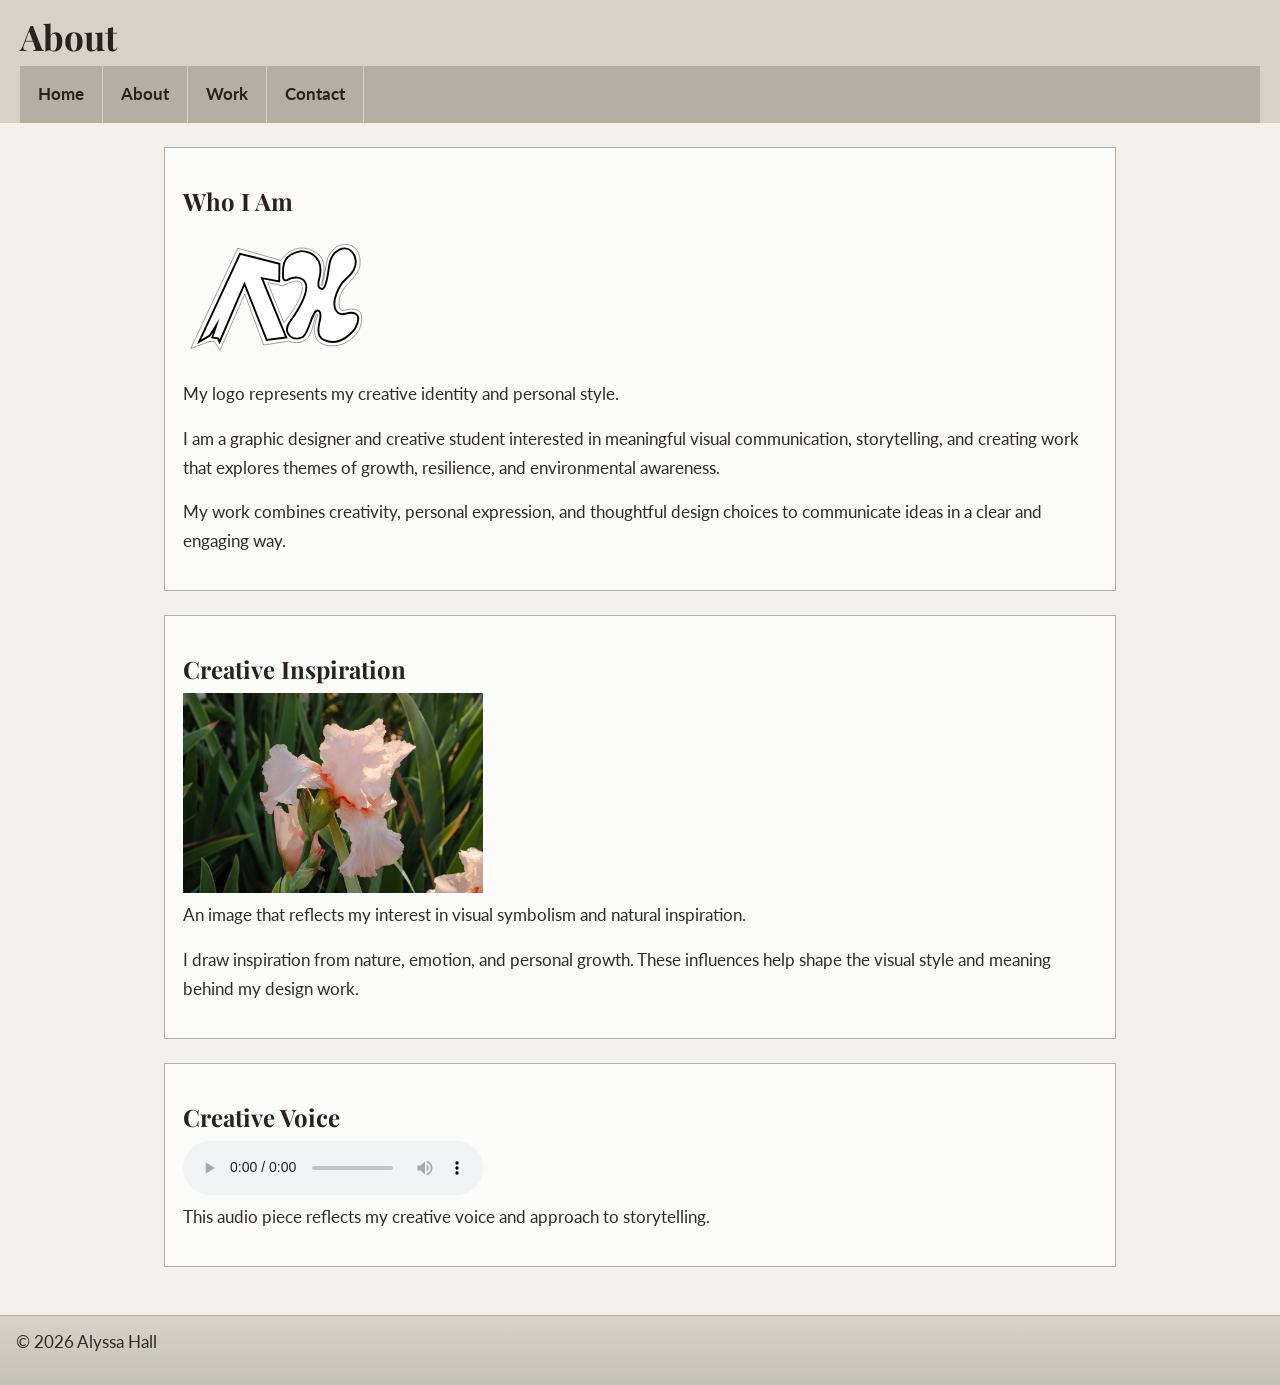
<file: about.html>
<!DOCTYPE html>
<html lang="en">
<head>
  <meta charset="UTF-8">
  <meta name="viewport" content="width=device-width, initial-scale=1.0">
  <title>Alyssa Hall | About</title>

  <link rel="preconnect" href="https://fonts.googleapis.com">
  <link rel="preconnect" href="https://fonts.gstatic.com" crossorigin>

  <link href="https://fonts.googleapis.com/css2?family=Lato:wght@400;700&family=Playfair+Display:wght@700&display=swap" rel="stylesheet">

  <link rel="stylesheet" href="css/styles.css">
</head>
<body>

 <header>
  <h1>About</h1>
  <nav aria-label="Primary">
      <ul>
        <li><a class="nav-home" href="index.html">Home</a></li>
        <li><a href="about.html">About</a></li>
        <li><a class="nav-work" href="work.html">Work</a></li>
        <li><a class="nav-contact" href="contact.html">Contact</a></li>
      </ul>
    </nav>
  </header>

  <main>
    <section>
      <h2>Who I Am</h2>

      <figure>
        <object data="img/logo.svg" type="image/svg+xml" width="200">
          Alyssa Hall logo
        </object>

        <figcaption>My logo represents my creative identity and personal style.</figcaption>
      </figure>

      <p>I am a graphic designer and creative student interested in <span class="highlight">meaningful visual communication</span>, storytelling, and creating work that explores themes of growth, resilience, and environmental awareness.</p>

      <p>My work combines creativity, personal expression, and thoughtful design choices to communicate ideas in a clear and engaging way.</p>
    </section>

    <section>
      <h2>Creative Inspiration</h2>

      <figure>
        <img src="img/iris.jpg" alt="Purple iris flower representing natural inspiration and visual symbolism" width="300">

        <figcaption>An image that reflects my interest in visual symbolism and natural inspiration.</figcaption>
      </figure>

      <p>I draw inspiration from nature, emotion, and personal growth. These influences help shape the visual style and meaning behind my design work.</p>
    </section>

    <section>
      <h2>Creative Voice</h2>

      <figure>
        <audio controls>
          <source src="media/art-poem.m4a" type="audio/mp4">
          Your browser does not support the audio element.
        </audio>

        <figcaption>This audio piece reflects my creative voice and approach to storytelling.</figcaption>
      </figure>
    </section>
  </main>

  <footer>
    <p>&copy; 2026 Alyssa Hall</p>
  </footer>

</body>
</html>
</file>
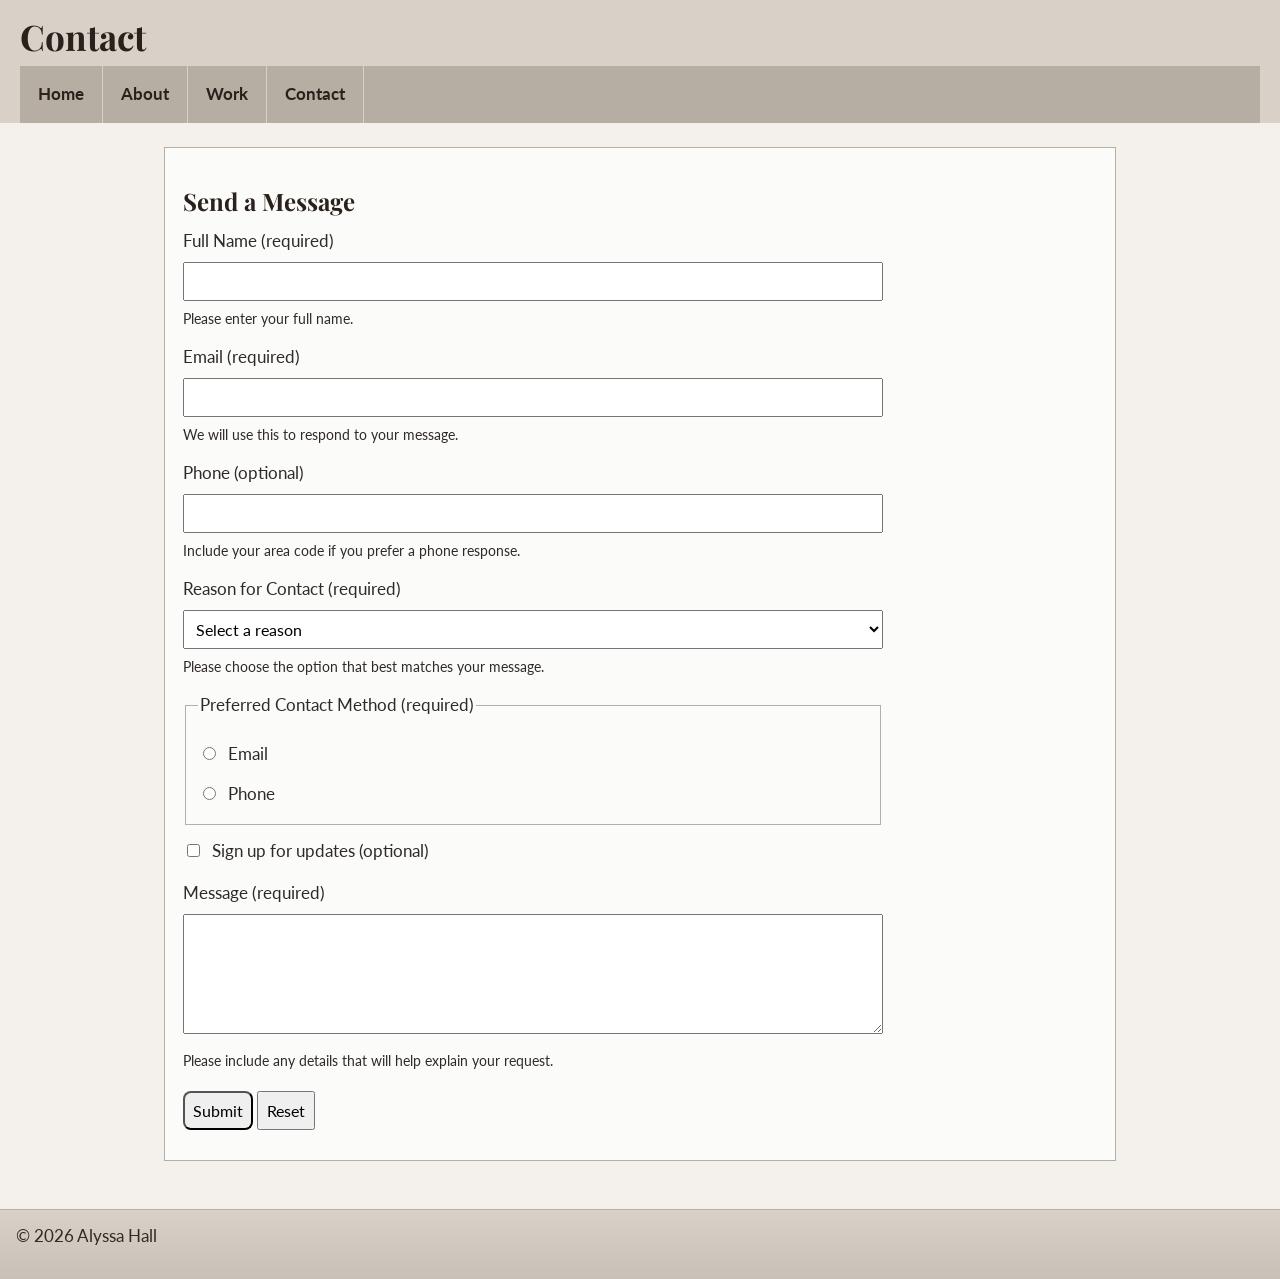
<file: contact.html>
<!DOCTYPE html>
<html lang="en">
<head>
  <meta charset="UTF-8">
  <meta name="viewport" content="width=device-width, initial-scale=1.0">
  <title>Alyssa Hall | Contact</title>

  <link rel="preconnect" href="https://fonts.googleapis.com">
  <link rel="preconnect" href="https://fonts.gstatic.com" crossorigin>

  <link href="https://fonts.googleapis.com/css2?family=Lato:wght@400;700&family=Playfair+Display:wght@700&display=swap" rel="stylesheet">

  <link rel="stylesheet" href="css/styles.css">
</head>
<body>

 <header>
  <h1>Contact</h1>
  <nav aria-label="Primary">
      <ul>
        <li><a class="nav-home" href="index.html">Home</a></li>
        <li><a href="about.html">About</a></li>
        <li><a class="nav-work" href="work.html">Work</a></li>
        <li><a class="nav-contact" href="contact.html">Contact</a></li>
      </ul>
    </nav>
  </header>

  <main>
    <section>
      <h2>Send a Message</h2>

      <form action="#" method="post">

        <label for="name">Full Name (required)</label>
        <input type="text" id="name" name="name" required>
        <small>Please enter your full name.</small>

        <label for="email">Email (required)</label>
        <input type="email" id="email" name="email" required>
        <small>We will use this to respond to your message.</small>

        <label for="phone">Phone (optional)</label>
        <input type="tel" id="phone" name="phone">
        <small>Include your area code if you prefer a phone response.</small>

        <label for="reason">Reason for Contact (required)</label>
        <select id="reason" name="reason" required>
          <option value="">Select a reason</option>
          <option value="project">Project Inquiry</option>
          <option value="collaboration">Collaboration</option>
          <option value="question">General Question</option>
        </select>

        <small>Please choose the option that best matches your message.</small>

        <fieldset>
          <legend>Preferred Contact Method (required)</legend>

          <label>
            <input type="radio" name="contact-method" value="email" required>
            Email
          </label>

          <label>
            <input type="radio" name="contact-method" value="phone">
            Phone
          </label>
        </fieldset>

        <label>
          <input type="checkbox" name="newsletter">
          Sign up for updates (optional)
        </label>

        <label for="message">Message (required)</label>
        <textarea id="message" name="message" required></textarea>

        <small>Please include any details that will help explain your request.</small>

        <button type="submit">Submit</button>
        <button type="reset">Reset</button>

      </form>
    </section>
  </main>

  <footer>
    <p>&copy; 2026 Alyssa Hall</p>
  </footer>

</body>
</html>
</file>
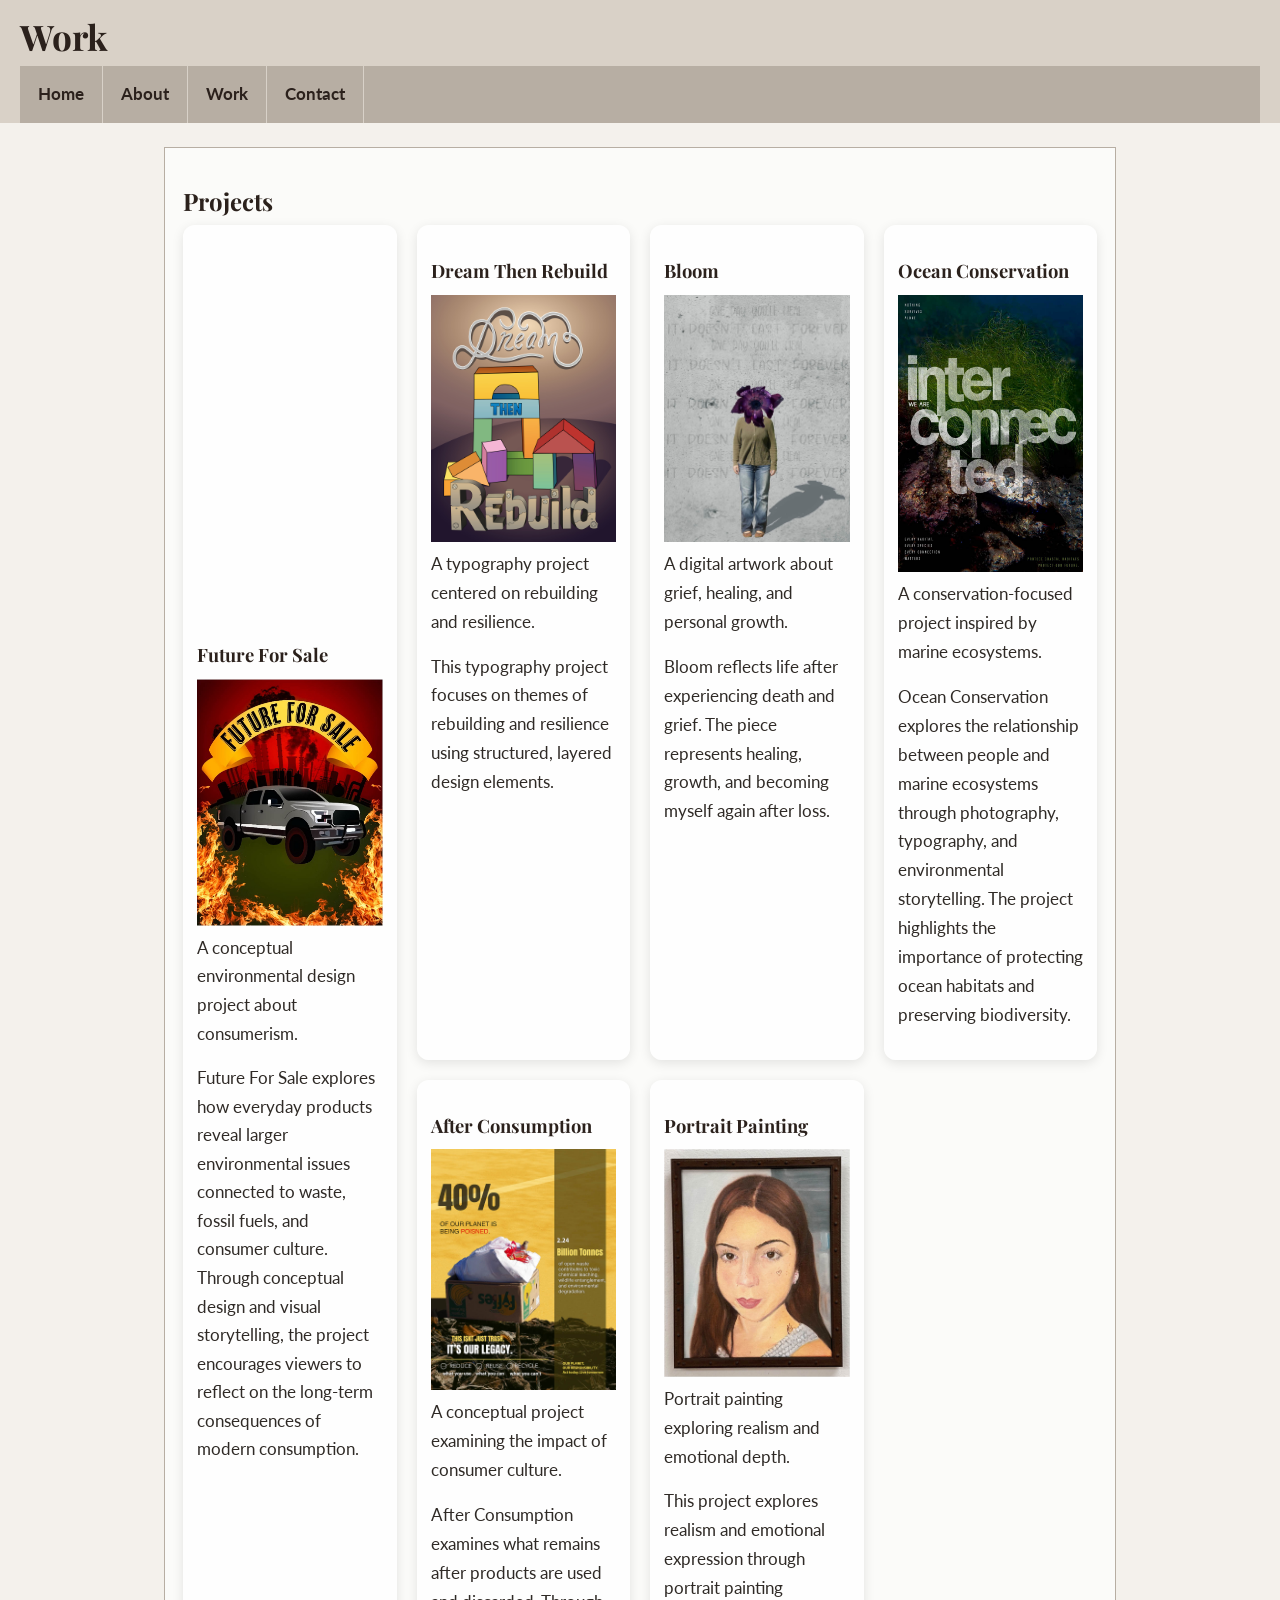
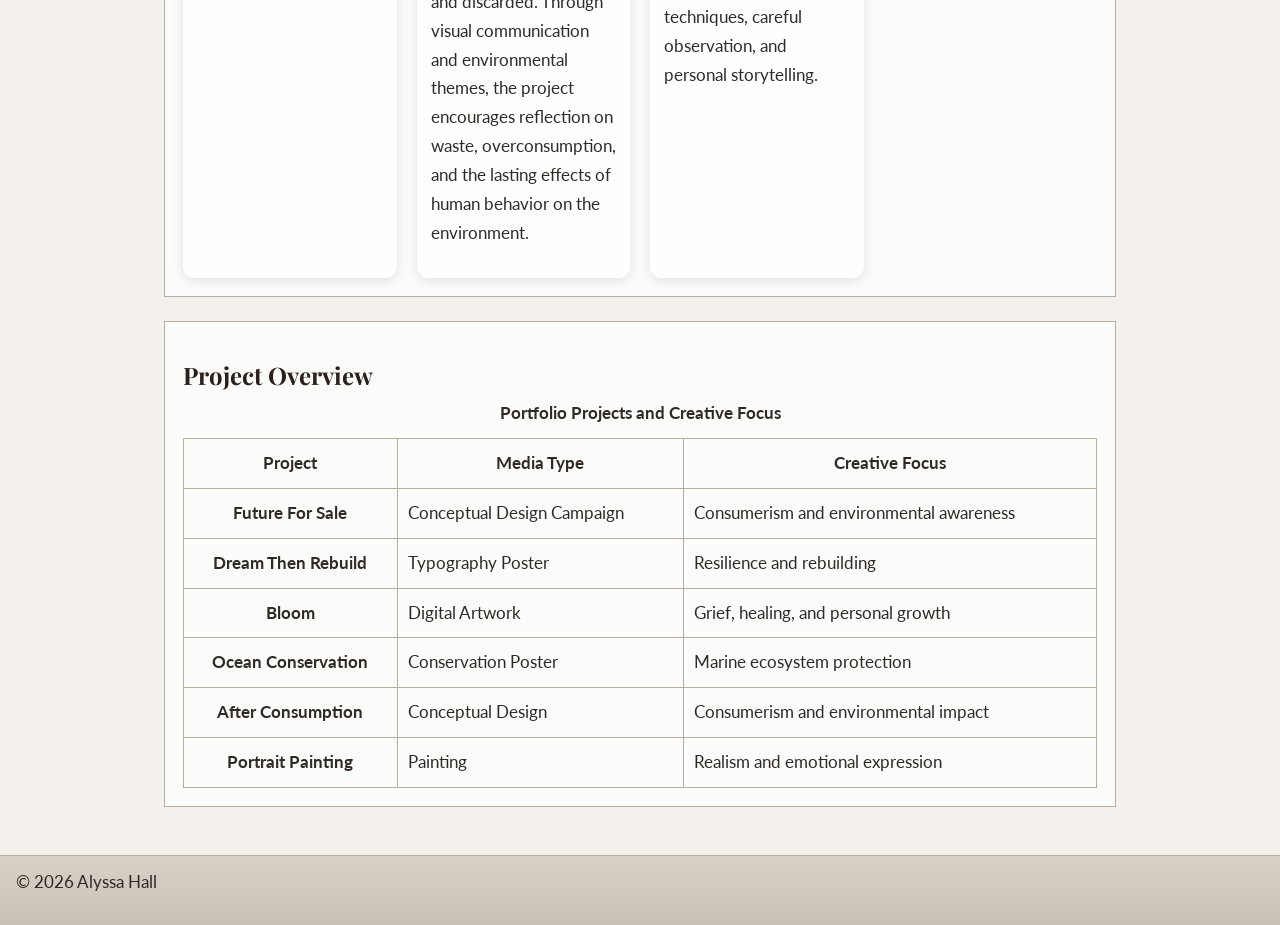
<file: work.html>
<!DOCTYPE html>

<html lang="en">
<head>
  <meta charset="UTF-8">
  <meta name="viewport" content="width=device-width, initial-scale=1.0">
  <title>Alyssa Hall | Work</title>

  <link rel="preconnect" href="https://fonts.googleapis.com">
  <link rel="preconnect" href="https://fonts.gstatic.com" crossorigin>

  <link href="https://fonts.googleapis.com/css2?family=Lato:wght@400;700&family=Playfair+Display:wght@700&display=swap" rel="stylesheet">

  <link rel="stylesheet" href="css/styles.css">
</head>
<body>

  <!-- Site header -->

  <header>
    <h1>Work</h1>
    <nav aria-label="Primary">
      <ul>
        <li><a class="nav-home" href="index.html">Home</a></li>
        <li><a href="about.html">About</a></li>
        <li><a class="nav-work" href="work.html">Work</a></li>
        <li><a class="nav-contact" href="contact.html">Contact</a></li>
      </ul>
    </nav>
  </header>

  <!-- Main content -->

  <main>
    
<!-- Projects section -->
<section>
  <h2>Projects</h2>

  <div class="projects">

    <!-- Featured project -->
    <article class="project featured">
      <h3>Future For Sale</h3>

      <figure>
        <img src="img/future-for-sale.png"
             alt="Future For Sale environmental design project by Alyssa Hall about consumerism and environmental impact"
             width="300">

        <figcaption>
          A conceptual environmental design project about consumerism.
        </figcaption>
      </figure>

      <p>
        Future For Sale explores how everyday products reveal larger
        environmental issues connected to waste, fossil fuels, and consumer
        culture. Through conceptual design and visual storytelling, the project
        encourages viewers to reflect on the long-term consequences of modern
        consumption.
      </p>
    </article>

    <!-- Project 2 -->
    <article class="project">
      <h3>Dream Then Rebuild</h3>

      <figure>
        <img src="img/dream-rebuild.jpg"
             alt="Dream Then Rebuild typography poster by Alyssa Hall focused on resilience and rebuilding"
             width="300">

        <figcaption>
          A typography project centered on rebuilding and resilience.
        </figcaption>
      </figure>

      <p>
        This typography project focuses on themes of rebuilding and
        resilience using structured, layered design elements.
      </p>
    </article>

    <!-- Project 3 -->
    <article class="project">
      <h3>Bloom</h3>

      <figure>
        <img src="img/bloom.jpg"
             alt="Bloom digital artwork by Alyssa Hall showing a figure with a flower head against a textured wall about grief, growth, and healing"
             width="300">

        <figcaption>
          A digital artwork about grief, healing, and personal growth.
        </figcaption>
      </figure>

      <p>
        Bloom reflects life after experiencing death and grief. The piece
        represents healing, growth, and becoming myself again after loss.
      </p>
    </article>

    <!-- Project 4 -->
    <article class="project">
      <h3>Ocean Conservation</h3>

      <figure>
        <img src="img/OceanConservation.jpg"
             alt="Ocean conservation poster promoting environmental stewardship and marine ecosystem protection"
             width="300">

        <figcaption>
          A conservation-focused project inspired by marine ecosystems.
        </figcaption>
      </figure>

      <p>
        Ocean Conservation explores the relationship between people and marine
        ecosystems through photography, typography, and environmental
        storytelling. The project highlights the importance of protecting ocean
        habitats and preserving biodiversity.
      </p>
    </article>

    <!-- Project 5 -->
    <article class="project">
      <h3>After Consumption</h3>

      <figure>
        <img src="img/AfterConsumption.jpg"
             alt="Conceptual environmental design project exploring consumerism, waste, and environmental impact"
             width="300">

        <figcaption>
          A conceptual project examining the impact of consumer culture.
        </figcaption>
      </figure>

      <p>
        After Consumption examines what remains after products are used and
        discarded. Through visual communication and environmental themes, the
        project encourages reflection on waste, overconsumption, and the lasting
        effects of human behavior on the environment.
      </p>
    </article>

    <!-- Project 6 -->
    <article class="project">
      <h3>Portrait Painting</h3>

      <figure>
        <img src="img/portrait.jpg"
             alt="Portrait painting by Alyssa Hall showing emotional expression and realism"
             width="300">

        <figcaption>
          Portrait painting exploring realism and emotional depth.
        </figcaption>
      </figure>

      <p>
        This project explores realism and emotional expression through portrait
        painting techniques, careful observation, and personal storytelling.
      </p>
    </article>

  </div>
</section>

<!-- Portfolio table section -->
<section>
  <h2>Project Overview</h2>

  <table>
    <caption>Portfolio Projects and Creative Focus</caption>

    <thead>
      <tr>
        <th scope="col">Project</th>
        <th scope="col">Media Type</th>
        <th scope="col">Creative Focus</th>
      </tr>
    </thead>

    <tbody>
      <tr>
        <th scope="row">Future For Sale</th>
        <td>Conceptual Design Campaign</td>
        <td>Consumerism and environmental awareness</td>
      </tr>

      <tr>
        <th scope="row">Dream Then Rebuild</th>
        <td>Typography Poster</td>
        <td>Resilience and rebuilding</td>
      </tr>

      <tr>
        <th scope="row">Bloom</th>
        <td>Digital Artwork</td>
        <td>Grief, healing, and personal growth</td>
      </tr>

      <tr>
        <th scope="row">Ocean Conservation</th>
        <td>Conservation Poster</td>
        <td>Marine ecosystem protection</td>
      </tr>

      <tr>
        <th scope="row">After Consumption</th>
        <td>Conceptual Design</td>
        <td>Consumerism and environmental impact</td>
      </tr>

      <tr>
        <th scope="row">Portrait Painting</th>
        <td>Painting</td>
        <td>Realism and emotional expression</td>
      </tr>
    </tbody>
  </table>
</section>

  </main>

  <!-- Site footer -->
  <footer>
    <p>&copy; 2026 Alyssa Hall</p>
  </footer>

</body>
</html>
</file>
<file: css/styles.css>
/* ===== Week 7: Base styles ===== */

* {
  box-sizing: border-box;
}

/* ===== Week 9: Typography ===== */

body {
  font-family: "Lato", Arial, Helvetica, sans-serif;
  font-size: 17px;
  line-height: 1.7;
  margin: 0;
  padding: 0;
  background-color: #f4f1ec;
  color: #2f2a26;
}

main {
  max-width: 1000px;
  margin: 0 auto;
  padding: 24px;
}

h1,
h2,
h3 {
  font-family: "Playfair Display", "Lato", Arial, Helvetica, sans-serif;
  color: #2b211c;
}

h1 {
  font-size: 2.2rem;
  line-height: 1.2;
  margin: 0 0 0.5rem 0;
}

h2 {
  font-size: 1.5rem;
  line-height: 1.3;
  margin: 1.25rem 0 0.5rem 0;
}

h3 {
  font-size: 1.15rem;
  margin: 1rem 0 0.5rem 0;
}

p {
  margin: 0 0 1rem 0;
}

/* ===== Header ===== */

header {
  background-color: #d9d1c7;
  padding: 16px 20px 0 20px;
}

/* ===== Sections ===== */

section {
  border: 1px solid #b7aea3;
  padding: 18px;
  margin-bottom: 24px;
  background-color: rgba(255, 255, 255, 0.7);
}

/* ===== Navigation ===== */

header nav ul {
  list-style: none;
  margin: 0;
  padding: 0;
  overflow: hidden;
  background-color: #b7aea3;
}

header nav li {
  float: left;
}

header nav a {
  display: block;
  padding: 14px 18px;
  text-decoration: none;
  border-right: 1px solid #d8d1c8;
  color: #2b211c;
  font-weight: 700;

  transition:
    background-color 160ms ease,
    color 160ms ease;
}

header nav a:hover {
  text-decoration: none;
  background-color: #c8beb3;
  color: #000;
}

/* ===== Week 10: Focus ===== */

header nav a:focus {
  outline: 2px solid currentColor;
  outline-offset: 2px;
}

/* ===== Week 11: CSS sprites for nav icons ===== */

/*
header nav a.nav-home,
header nav a.nav-work,
header nav a.nav-contact {
  background-image: url("../img/sprite.png");
  background-repeat: no-repeat;
  background-size: 96px 32px;
  padding-left: 46px;
  min-width: 120px;
  background-position-y: center;
}

header nav a.nav-home {
  background-position: 12px center;
}

header nav a.nav-work {
  background-position: -20px center;
}

header nav a.nav-contact {
  background-position: -52px center;
}
*/

/* ===== Hero ===== */

.hero {
  margin-left: calc(50% - 50vw);
  margin-right: calc(50% - 50vw);
  padding: 64px 16px;

  background-image:
    linear-gradient(rgba(0, 0, 0, 0.55),
    rgba(0, 0, 0, 0.55)),
    url("../img/selfportrait.jpg");

  background-size: cover;
  background-position: center;

  color: #fff;
  border: none;
  background-color: transparent;
}

.hero-inner {
  max-width: 900px;
  margin: 0 auto;

  animation: softReveal 700ms ease-out;
}

.hero h2 {
  margin-top: 0;
  color: #fff;
}

/* ===== Feature ===== */

.feature {
  position: relative;
  display: inline-block;
  max-width: 420px;
}

.feature img {
  display: block;
  max-width: 100%;
  border: 1px solid #8f8579;
}

.badge {
  position: absolute;
  left: 14px;
  bottom: 14px;

  padding: 8px 14px;

  background: rgba(32, 25, 22, 0.72);
  color: #ffffff;
}

/* ===== Media ===== */

img,
video,
audio,
object {
  max-width: 100%;
  display: block;
}

figure {
  margin: 0 0 16px 0;
}

figcaption {
  margin-top: 8px;
}

/* ===== Table ===== */

table {
  border-collapse: collapse;
  width: 100%;
}

th,
td {
  border: 1px solid #b7aea3;
  padding: 10px;
}

caption {
  margin-bottom: 10px;
  font-weight: bold;
}

/* ===== Form ===== */

form {
  max-width: 700px;
}

label {
  display: block;
  margin-top: 10px;
}

input,
select,
textarea,
button {
  margin-top: 6px;
  margin-bottom: 12px;
  padding: 8px;
  max-width: 100%;
  font-family: inherit;
  font-size: 1rem;
}

input,
select,
textarea {
  width: 100%;
}

input[type="radio"],
input[type="checkbox"] {
  width: auto;
  margin-right: 8px;
}

textarea {
  min-height: 120px;
}

small {
  display: block;
  margin-top: -6px;
  margin-bottom: 12px;
}

fieldset {
  margin-bottom: 12px;
  padding: 12px;
  border: 1px solid #b7aea3;
}

fieldset label {
  display: block;
  margin-top: 8px;
}

button {
  cursor: pointer;
}

/* ===== Week 14: Submit button polish ===== */

button[type="submit"] {
  border-radius: 8px;

  transition:
    transform 160ms ease,
    background-color 160ms ease;
}

button[type="submit"]:hover {
  transform: translateY(-2px);
  background-color: #b7aea3;
}

/* ===== Week 10: Form Focus ===== */

input:focus,
select:focus,
textarea:focus,
button:focus {
  outline: 2px solid #2b211c;
  outline-offset: 2px;
}

/* ===== Footer ===== */

footer {
  border-top: 1px solid #b7aea3;
  padding: 12px 16px;

  background:
    linear-gradient(
      180deg,
      rgba(0, 0, 0, 0),
      rgba(0, 0, 0, 0.08)
    ),
    #d9d1c7;
}

/* ===== Week 14: Projects Grid ===== */

.projects {
  display: grid;
  grid-template-columns: repeat(auto-fit, minmax(180px, 1fr));
  gap: 20px;
}

/* ===== Featured project ===== */

@media screen and (min-width: 850px) {

  .projects .project.featured {
    grid-row: span 2;
    display: grid;
    align-content: center;
    font-size: 1.05rem;
  }

}

/* ===== Week 14: Project card polish ===== */

.projects .project {
  border-radius: 12px;
  box-shadow: 0 3px 12px rgba(0,0,0,0.10);

  padding: 14px;

  background-color: rgba(255,255,255,0.85);

  transition:
    transform 180ms ease,
    box-shadow 180ms ease,
    background-color 180ms ease;
}

.projects .project:hover {
  transform: translateY(-5px);

  box-shadow:
    0 8px 20px rgba(0,0,0,0.14);

  background-color: rgba(255,255,255,0.96);
}

/* ===== Week 14: Soft reveal animation ===== */

@keyframes softReveal {

  0% {
    opacity: 0;
    transform: scale(0.98) translateY(8px);
    filter: blur(2px);
  }

  100% {
    opacity: 1;
    transform: scale(1) translateY(0);
    filter: blur(0);
  }

}

/* ===== Responsive breakpoints ===== */

/* Medium screens */

@media (max-width: 900px) {

  section {
    padding: 10px;
  }

  header nav a {
    padding: 10px 12px;
  }

  .projects {
    grid-template-columns:
      repeat(auto-fit, minmax(220px, 1fr));
  }

}

/* Small screens */

@media (max-width: 600px) {

  header nav li {
    float: none;
  }

  header nav a {
    display: block;
    border-right: none;
    border-bottom: 1px solid #ccc;
  }

}

/* ===== Week 14: Reduced motion accessibility ===== */

@media (prefers-reduced-motion: reduce) {

  * {
    animation: none !important;
    transition: none !important;
    scroll-behavior: auto !important;
  }

}
</file>
